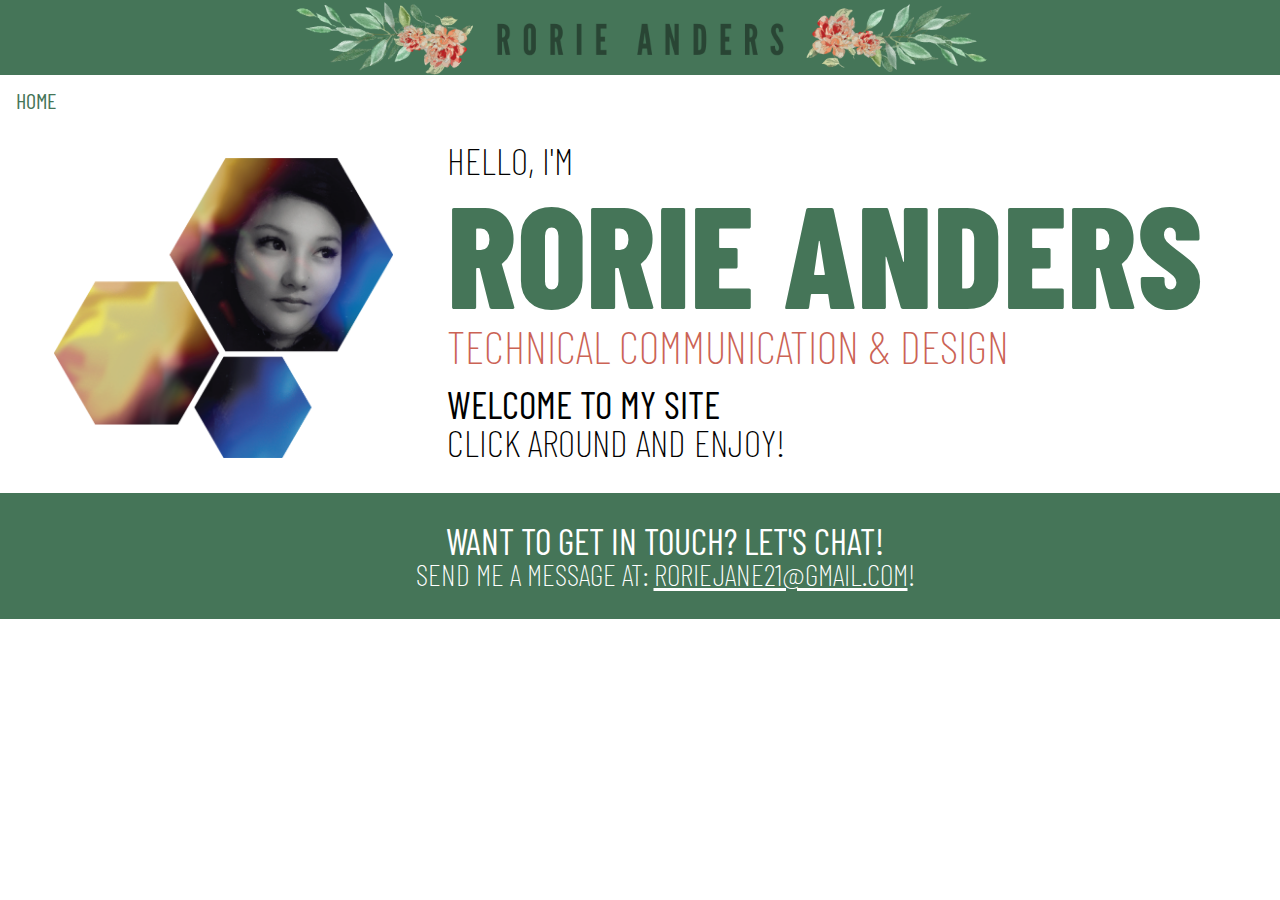
<file: index.html>
<!DOCTYPE html>
<html lang="en" dir="ltr">
  <head>
    <meta charset="utf-8">
      <link href="https://fonts.googleapis.com/css2?family=Barlow+Condensed:wght@100;200;300;400;500;600;700;800;900&display=swap" rel="stylesheet">
      <link rel="stylesheet" href="styles/style.css">
    <title>Rorie Anders Portfolio</title>
  </head>

<header><p style="background-color: #457558"><img src="images/banner3.png" alt="Rorie Anders" class="banner"</p></header>


<ul>
  <li class="dropdown">
    <a href="index.html" class="dropbtn">HOME</a>
    <div class="dropdown-content">
      <a href="about-me.html">ABOUT ME</a>
      <a href="academic-endeavors.html">ACADEMIC ENDEAVORS</a>
      <a href="work.html">WORK EXPERIENCE</a>
      <a href="skills-and-comp.html">SKILLS & COMPETENCIES</a>
      <a href="digital-literacy.html">DIGITAL LITERACY</a>
    </div>
  </li>
</ul>

<aside>
  <img src="images/New-Headshot.png" alt="Rorie Anders Headshot" class="headshot"
</aside>

<body>
<section style="display: inline-block;">
  <div class="introduction"><br />
    <h2 style="top-margin: 100px;"">HELLO, I'M</h2>
    <h1 style="color:#457558; font-size: 145px;";>RORIE ANDERS</h1>
    <h2 style="font-size: 45px; color: #cb6355;">TECHNICAL COMMUNICATION & DESIGN</h2>
</div><br />

<div>
<h2 style="font-weight: 400;">WELCOME TO MY SITE</h2>
<h2>CLICK AROUND AND ENJOY!</h2>
</div><br /><br />
</section>
</body>

<footer> <div class="footer"><h2 style="text-align: center; font-size: 36px;"><b>WANT TO GET IN TOUCH? LET'S CHAT!</b></h2>
<h2 style="text-align: center; font-size: 30px;">SEND ME A MESSAGE AT: <a href style="color: white;"="mailto: roriejane21@gmail.com">RORIEJANE21@GMAIL.COM</a>!</h2></div></footer>


</html>
</file>
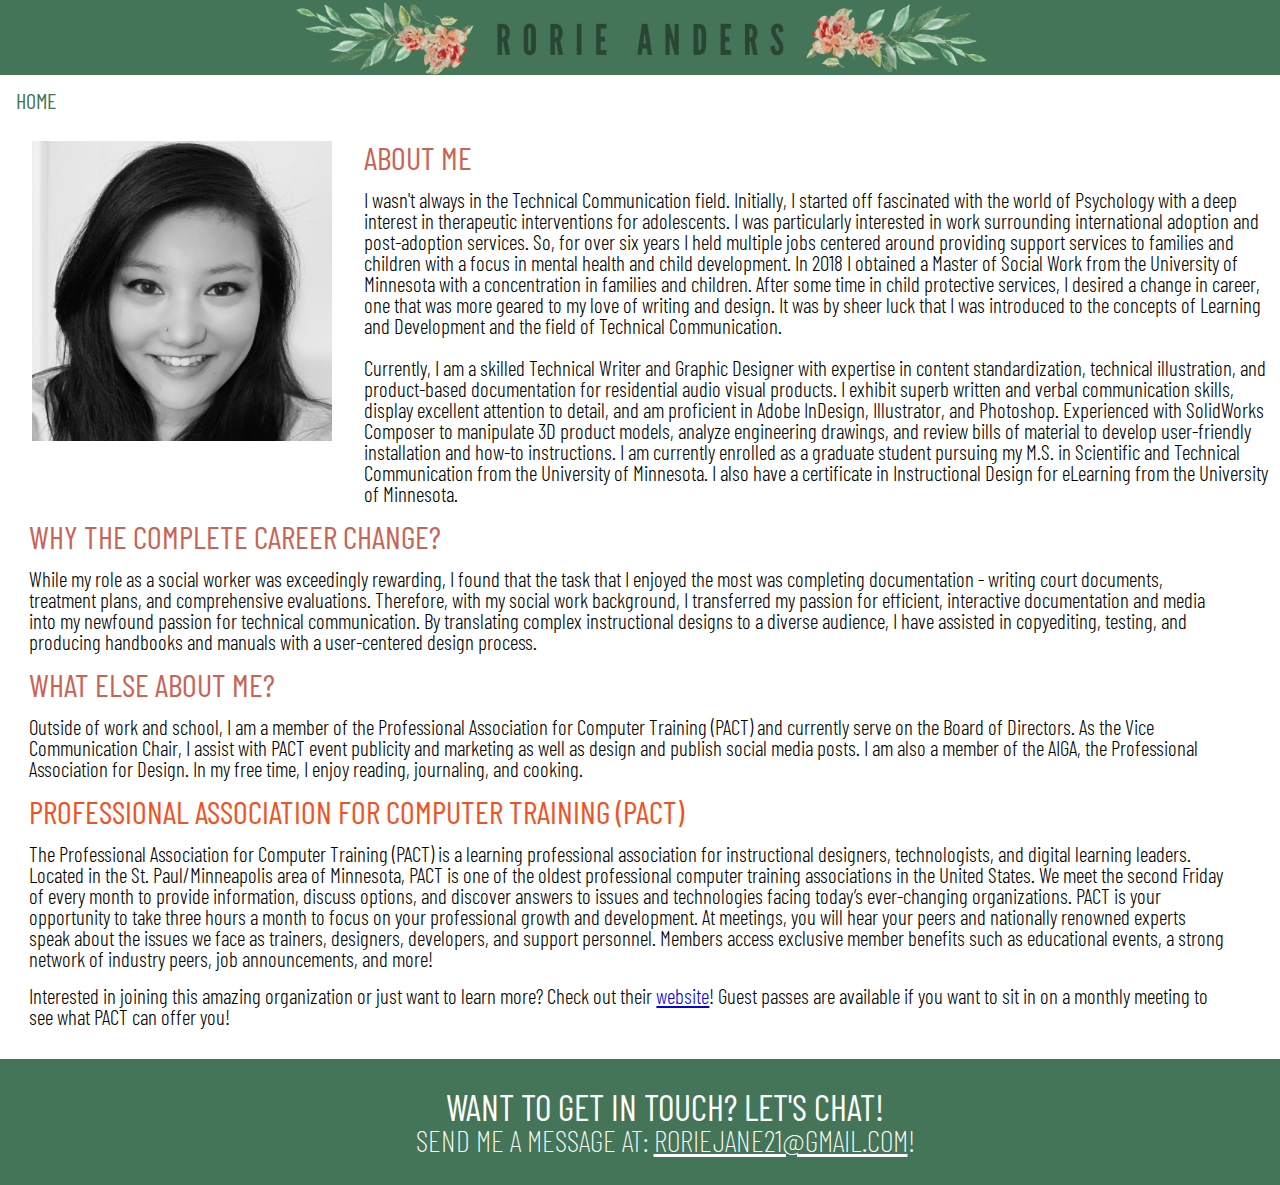
<file: about-me.html>
<!DOCTYPE html>
<html lang="en" dir="ltr">
  <head>
    <meta charset="utf-8">
      <link href="https://fonts.googleapis.com/css2?family=Barlow+Condensed:wght@100;200;300;400;500;600;700;800;900&display=swap" rel="stylesheet">
      <link rel="stylesheet" href="styles/style.css">
    <title>Rorie Anders Portfolio</title>
  </head>

<header><p style="background-color: #457558"><img src="images/banner3.png" alt="Rorie Anders" class="banner"</p></header>

<ul>
  <li class="dropdown">
    <a href="index.html" class="dropbtn">HOME</a>
    <div class="dropdown-content">
      <a href="about-me.html">ABOUT ME</a>
      <a href="academic-endeavors.html">ACADEMIC ENDEAVORS</a>
      <a href="work.html">WORK EXPERIENCE</a>
      <a href="skills-and-comp.html">SKILLS & COMPETENCIES</a>
      <a href="digital-literacy.html">DIGITAL LITERACY</a>
    </div>
  </li>
</ul>

</div>

<body>
  <div>
    <img src="images/rorie-headshot.jfif" alt="Rorie Anders Headshot" class="headshot2" align="left"></div>

<div style="align:left "><br />
  <h3 style="display: flex; text-indent: 0;">ABOUT ME</h3><br />
    <p style="display:flex;">
      I wasn't always in the Technical Communication field. Initially, I started off fascinated with the world of Psychology with a deep interest in therapeutic interventions for adolescents. I was particularly interested in work surrounding international adoption and post-adoption services. So, for over six years I held multiple jobs centered around providing support services to families and children with a focus in mental health and child development. In 2018 I obtained a Master of Social Work from the University of Minnesota with a concentration in families and children. After some time in child protective services, I desired a change in career, one that was more geared to my love of writing and design. It was by sheer luck that I was introduced to the concepts of Learning and Development and the field of Technical Communication.<br />

      <br />Currently, I am a skilled Technical Writer and Graphic Designer with expertise in content standardization, technical illustration, and product-based documentation for residential audio visual products. I exhibit superb written and verbal communication skills, display excellent attention to detail, and am proficient in Adobe InDesign, Illustrator, and Photoshop.  Experienced with SolidWorks Composer to manipulate 3D product models, analyze engineering drawings, and review bills of material to develop user-friendly installation and how-to instructions. I am currently enrolled as a graduate student pursuing my M.S. in Scientific and Technical Communication from the University of Minnesota. I also have a certificate in Instructional Design for eLearning from the University of Minnesota.</p><br/>


    <h3 style="display: flex; text-indent: 0;margin-left: .90em; margin-right: 2.4em;">WHY THE COMPLETE CAREER CHANGE?</h3><br />
      <p style="display: flex; margin-left: 1.4em; margin-right: 2.4em;">
        While my role as a social worker was exceedingly rewarding, I found that the task that I enjoyed the most was completing documentation - writing court documents, treatment plans, and comprehensive evaluations. Therefore, with my social work background, I transferred my passion for efficient, interactive documentation and media into my newfound passion for technical communication. By translating complex instructional designs to a diverse audience, I have assisted in copyediting, testing, and producing handbooks and manuals with a user-centered design process.</p><br />



      <h3 style="display: flex; text-indent: 0; margin-left: .9em; margin-right: 2.4em;">WHAT ELSE ABOUT ME?</h3><br />
        <p style="display: flex; margin-left: 1.4em; margin-right: 2.4em">
          Outside of work and school, I am a member of the Professional Association for Computer Training (PACT) and currently serve on the Board of Directors. As the Vice Communication Chair, I assist with PACT event publicity and marketing as well as design and publish social media posts. I am also a member of the AIGA, the Professional Association for Design. In my free time, I enjoy reading, journaling, and cooking.</p><BR />

      <h3 style="display: flex; text-indent: 0; margin-left: .9em; margin-right: 2.4em; color: #f05323;">PROFESSIONAL ASSOCIATION FOR COMPUTER TRAINING (PACT)</h3><br />
        <p style="display: flex; margin-left: 1.4em; margin-right: 2.4em">
          The Professional Association for Computer Training (PACT) is a learning professional association for instructional designers, technologists, and digital learning leaders. Located in the St. Paul/Minneapolis area of Minnesota, PACT is one of the oldest professional computer training associations in the United States. We meet the second Friday of every month to provide information, discuss options, and discover answers to issues and technologies facing today’s ever-changing organizations. PACT is your opportunity to take three hours a month to focus on your professional growth and development. At meetings, you will hear your peers and nationally renowned experts speak about the issues we face as trainers, designers, developers, and support personnel. Members access exclusive member benefits such as educational events, a strong network of industry peers, job announcements, and more!</p><br />

        <p style="display: block; margin-left: 1.4em; margin-right: 2.4em">Interested in joining this amazing organization or just want to learn more? Check out their <a href="https://pactmn.org/">website</a>! Guest passes are available if you want to sit in on a monthly meeting to see what PACT can offer you!</p>
 </div>

<br />
<br/>
</body>

<footer> <div class="footer"><h2 style="text-align: center; font-size: 36px;"><b>WANT TO GET IN TOUCH? LET'S CHAT!</b></h2>
<h2 style="text-align: center; font-size: 30px;">SEND ME A MESSAGE AT: <a href style="color: white;"="mailto: roriejane21@gmail.com">RORIEJANE21@GMAIL.COM</a>!</h2></div></footer>


</html>
</file>
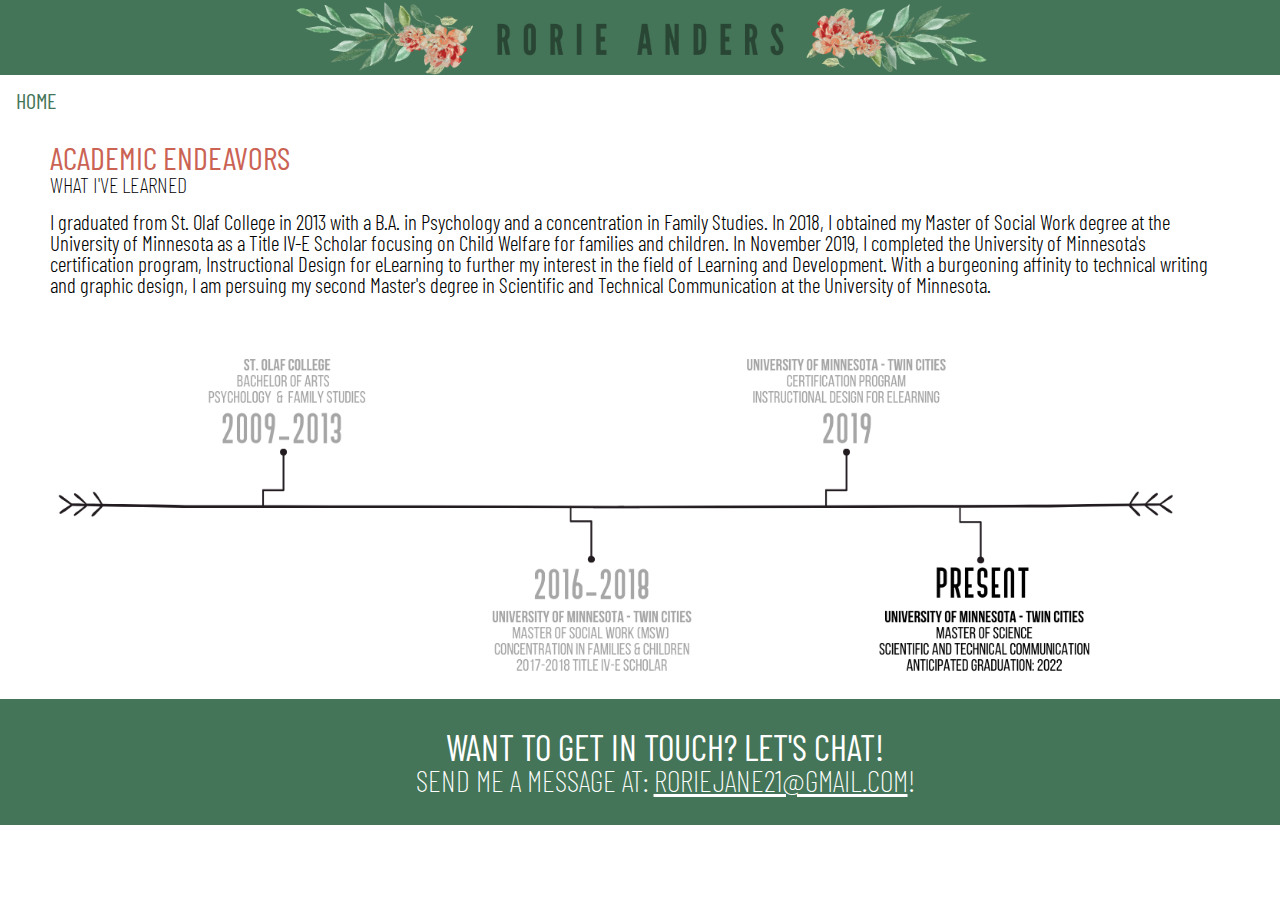
<file: academic-endeavors.html>
<!DOCTYPE html>
<html lang="en" dir="ltr">
  <head>
    <meta charset="utf-8">
      <link href="https://fonts.googleapis.com/css2?family=Barlow+Condensed:wght@100;200;300;400;500;600;700;800;900&display=swap" rel="stylesheet">
      <link rel="stylesheet" href="styles/style.css">
    <title>Rorie Anders Portfolio</title>
  </head>

  <header><p style="background-color: #457558"><img src="images/banner3.png" alt="Rorie Anders" class="banner"</p></header>

  <ul>
    <li class="dropdown">
      <a href="index.html" class="dropbtn">HOME</a>
      <div class="dropdown-content">
        <a href="about-me.html">ABOUT ME</a>
        <a href="academic-endeavors.html">ACADEMIC ENDEAVORS</a>
        <a href="work.html">WORK EXPERIENCE</a>
        <a href="skills-and-comp.html">SKILLS & COMPETENCIES</a>
        <a href="digital-literacy.html">DIGITAL LITERACY</a>
      </div>
    </li>
  </ul>


<body>

<div><br />
  <h3>ACADEMIC ENDEAVORS</h3>
  <h2 style="font-size: 22px;">WHAT I'VE LEARNED</h2><br />
    <p style="display:inline-block; margin-left: 2.4em; margin-right: 2.4em">
        I graduated from St. Olaf College in 2013 with a B.A. in Psychology and a concentration in Family Studies. In 2018, I obtained my Master of Social Work degree at the University of Minnesota as a Title IV-E Scholar focusing on Child Welfare for families and children. In November 2019, I completed the University of Minnesota's certification program, Instructional Design for eLearning to further my interest in the field of Learning and Development. With a burgeoning affinity to technical writing and graphic design, I am persuing my second Master's degree in Scientific and Technical Communication at the University of Minnesota.</p><br />
        </div><br />

<img src="images/academic-timeline.png" alt="Academic Timeline" class="photo"><br />

<footer> <div class="footer"><h2 style="text-align: center; font-size: 36px;"><b>WANT TO GET IN TOUCH? LET'S CHAT!</b></h2>
<h2 style="text-align: center; font-size: 30px;">SEND ME A MESSAGE AT: <a href style="color: white;"="mailto: roriejane21@gmail.com">RORIEJANE21@GMAIL.COM</a>!</h2></div></footer>

  </body>
</html>
</file>
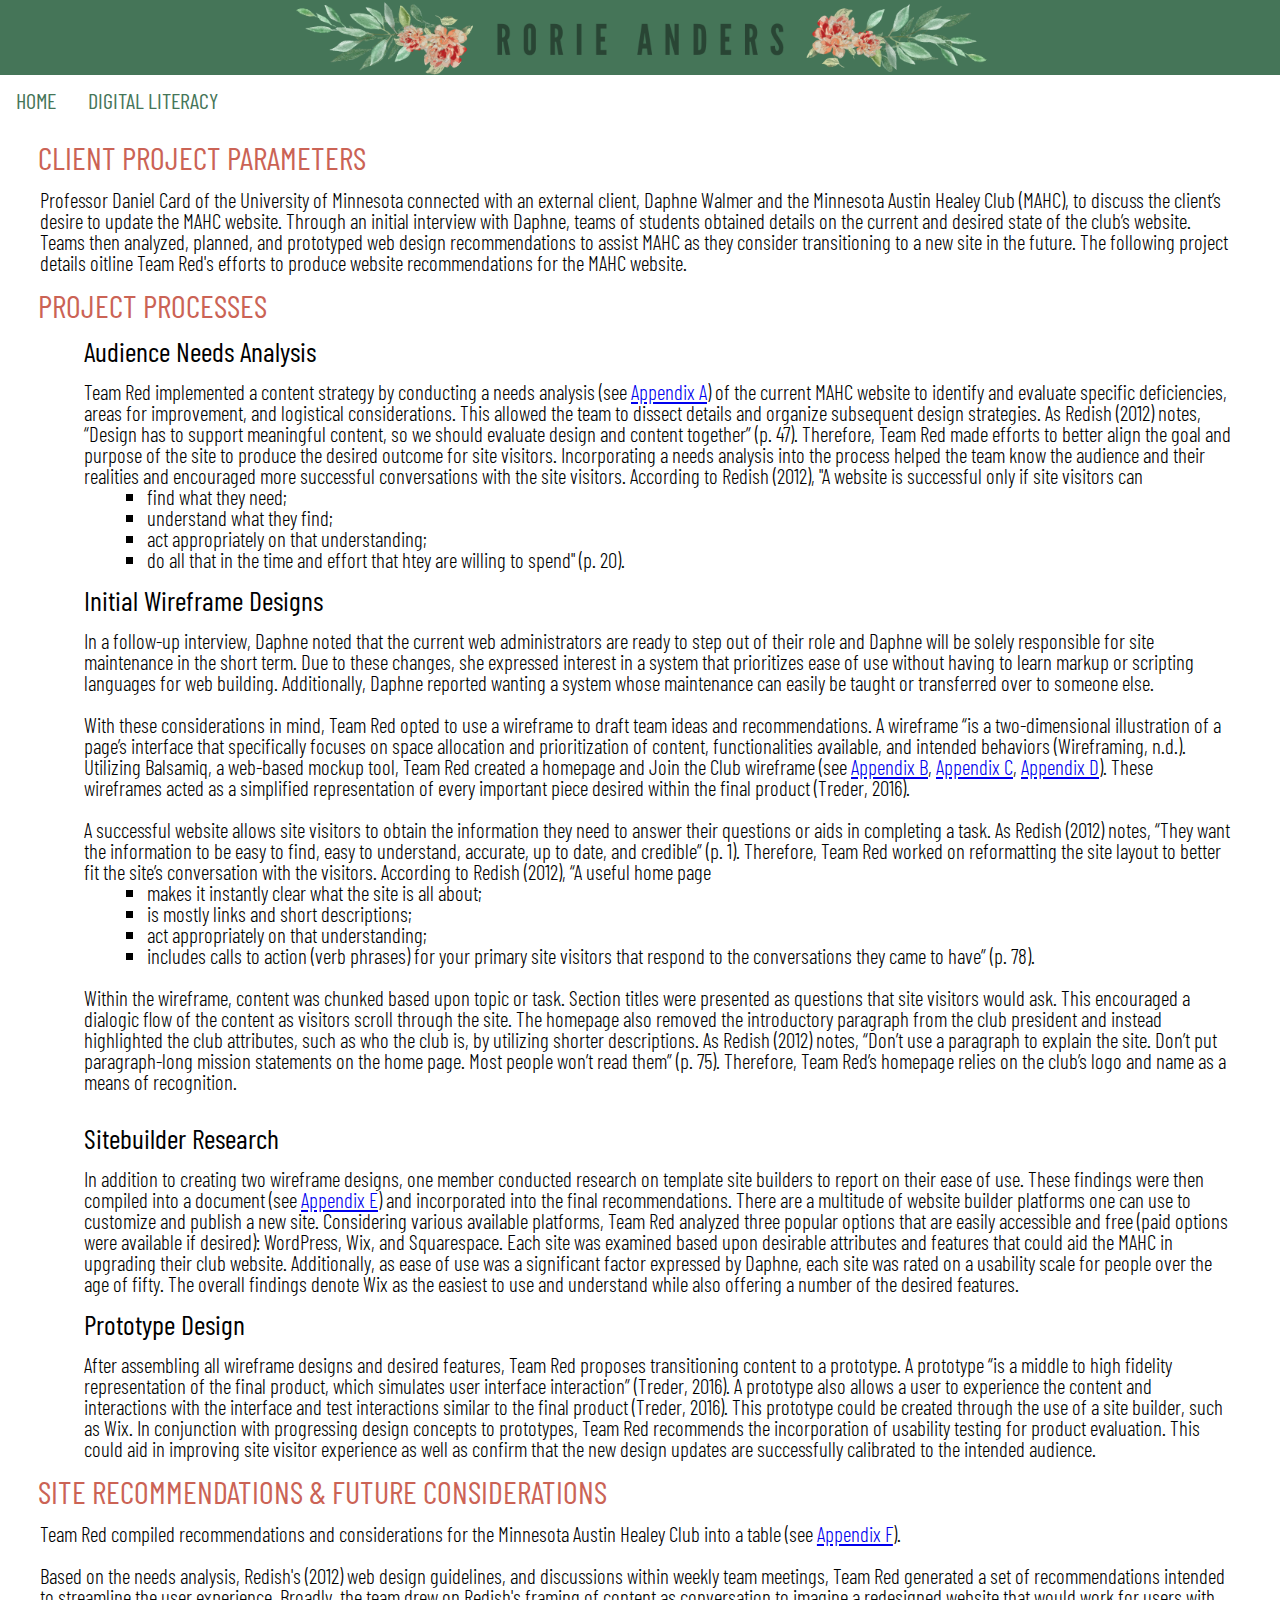
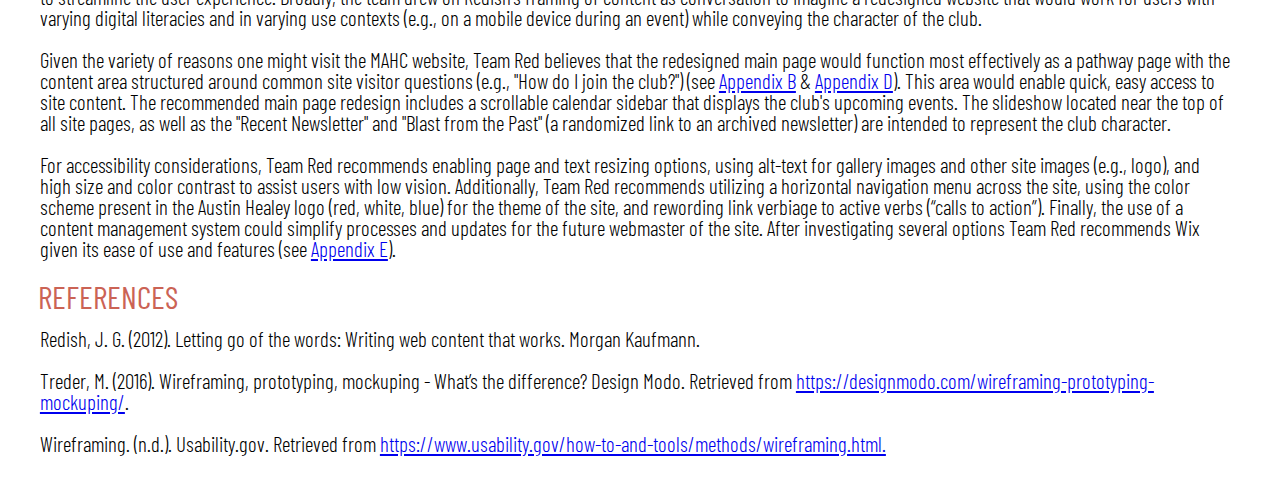
<file: client-project.html>
<!DOCTYPE html>
<html lang="en" dir="ltr">
  <head>
    <meta charset="utf-8">
    <link href="https://fonts.googleapis.com/css2?family=Barlow+Condensed:wght@100;200;300;400;500;600;700;800;900&display=swap" rel="stylesheet">
    <link rel="stylesheet" href="styles/digital-style.css">
    <title>Rorie Anders Portfolio</title>
  </head>

  <header><p style="background-color: #457558"><img src="images/banner3.png" alt="Rorie Anders" class="banner"</p></header>


  <ul>
    <li class="dropdown">
      <a href="index.html" class="dropbtn">HOME</a>
      <div class="dropdown-content">
        <a href="about-me.html">ABOUT ME</a>
        <a href="academic-endeavors.html">ACADEMIC ENDEAVORS</a>
        <a href="work.html">WORK EXPERIENCE</a>
        <a href="skills-and-comp.html">SKILLS & COMPETENCIES</a></div></li>

  <ul>
    <li class="dropdown">
        <a href="digital-literacy.html" class="dropbtn">DIGITAL LITERACY</a>
        <div class="dropdown-content">
          <a href="digital-narrative.html">DIGITAL NARRATIVE & REFLECTION</a>
          <a href="markdown.html">MARKDOWN</a>
          <a href="client-project.html">CLIENT PROJECT</a>
          <a href="dita.html">DITA XML</a></li>
      </div>

  </ul>

<body>
  <br />
<h3 style="margin-left: 1.2em; text-indent: 0px;">CLIENT PROJECT PARAMETERS</h3><br />
<p2 style="margin-left: 1.9em; margin-right: 2.3em">Professor Daniel Card of the University of Minnesota connected with an external client, Daphne Walmer and the Minnesota Austin Healey Club (MAHC), to discuss the client’s desire to update the MAHC website. Through an initial interview with Daphne, teams of students obtained details on the current and desired state of the club’s website. Teams then analyzed, planned, and prototyped web design recommendations to assist MAHC as they consider transitioning to a new site in the future. The following project details oitline Team Red's efforts to produce website recommendations for the MAHC website.</p2>
<br />

<h3 style="margin-left: 1.2em; text-indent: 0px;">PROJECT PROCESSES</h3><br />
<h3 style="margin-left: 3em; text-indent: 0px; color: black; font-size: 28px;">Audience Needs Analysis</h3><br />
<p2 style="margin-left: 4em; margin-right: 2.3em">Team Red implemented a content strategy by conducting a needs analysis (see <a href="resources/NeedsAnalysis.pdf">Appendix A</a>) of the current MAHC website to identify and evaluate specific deficiencies, areas for improvement, and logistical considerations. This allowed the team to dissect details and organize subsequent design strategies. As Redish (2012) notes, “Design has to support meaningful content, so we should evaluate design and content together” (p. 47). Therefore, Team Red made efforts to better align the goal and purpose of the site to produce the desired outcome for site visitors. Incorporating a needs analysis into the process helped the team know the audience and their realities and encouraged more successful conversations with the site visitors. According to Redish (2012), "A website is successful only if site visitors can<br />
     <ul3 style="margin-left: 3em;">
         <li>find what they need;</li><br />
         <li>understand what they find;</li><br />
         <li>act appropriately on that understanding;</li><br />
         <li>do all that in the time and effort that htey are willing to spend" (p. 20).</li><br />
     </ul3>
</p2><br />

<h3 style="margin-left: 3em; text-indent: 0px; color: black; font-size: 28px;">Initial Wireframe Designs</h3><br />
<p2 style="margin-left: 4em; margin-right: 2.3em">In a follow-up interview, Daphne noted that the current web administrators are ready to step out of their role and Daphne will be solely responsible for site maintenance in the short term. Due to these changes, she expressed interest in a system that prioritizes ease of use without having to learn markup or scripting languages for web building. Additionally, Daphne reported wanting a system whose maintenance can easily be taught or transferred over to someone else.<br /><br />

With these considerations in mind, Team Red opted to use a wireframe to draft team ideas and recommendations. A wireframe “is a two-dimensional illustration of a page’s interface that specifically focuses on space allocation and prioritization of content, functionalities available, and intended behaviors (Wireframing, n.d.). Utilizing Balsamiq, a web-based mockup tool, Team Red created a homepage and Join the Club wireframe (see <a href="resources/wireframev2.png">Appendix B</a>, <a href="resources/wireframe.png">Appendix C</a>, <a href="resources/MAHC-Mobile.png">Appendix D</a>). These wireframes acted as a simplified representation of every important piece desired within the final product (Treder, 2016).<br /><br />

A successful website allows site visitors to obtain the information they need to answer their questions or aids in completing a task. As Redish (2012) notes, “They want the information to be easy to find, easy to understand, accurate, up to date, and credible” (p. 1). Therefore, Team Red worked on reformatting the site layout to better fit the site’s conversation with the visitors. According to Redish (2012), “A useful home page<br />
<ul3 style="margin-left: 3em;">
    <li>makes it instantly clear what the site is all about;</li><br />
    <li>is mostly links and short descriptions;</li><br />
    <li>act appropriately on that understanding;</li><br />
    <li>includes calls to action (verb phrases) for your primary site visitors that respond to the conversations they came to have” (p. 78).</li><br />
</ul3><br /><br />

Within the wireframe, content was chunked based upon topic or task. Section titles were presented as questions that site visitors would ask. This encouraged a dialogic flow of the content
as visitors scroll through the site. The homepage also removed the introductory paragraph from the club president and instead highlighted the club attributes, such as who the club is, by utilizing shorter descriptions. As Redish (2012) notes, “Don’t use a paragraph to explain the site. Don’t put paragraph-long mission statements on the home page. Most people won’t read them” (p. 75). Therefore, Team Red’s homepage relies on the club’s logo and name as a means of recognition.</p2><br /><br />

<h3 style="margin-left: 3em; text-indent: 0px; color: black; font-size: 28px;">Sitebuilder Research</h3><br />
<p2 style="margin-left: 4em; margin-right: 2.3em">In addition to creating two wireframe designs, one member conducted research on template site builders to report on their ease of use. These findings were then compiled into a document (see <a href="resources/Site-Research.pdf">Appendix E</a>) and incorporated into the final recommendations.
There are a multitude of website builder platforms one can use to customize and publish a new site. Considering various available platforms, Team Red analyzed three popular options that are easily accessible and free (paid options were available if desired): WordPress, Wix, and Squarespace. Each site was examined based upon desirable attributes and features that could aid the MAHC in upgrading their club website. Additionally, as ease of use was a significant factor expressed by Daphne, each site was rated on a usability scale for people over the age of fifty. The overall findings denote Wix as the easiest to use and understand while also offering a number of the desired features.</p2><br />

<h3 style="margin-left: 3em; text-indent: 0px; color: black; font-size: 28px;">Prototype Design</h3><br />
<p2 style="margin-left: 4em; margin-right: 2.3em">After assembling all wireframe designs and desired features, Team Red proposes transitioning content to a prototype. A prototype “is a middle to high fidelity representation of the final product, which simulates user interface interaction” (Treder, 2016). A prototype also allows a user to experience the content and interactions with the interface and test interactions similar to the final product (Treder, 2016). This prototype could be created through the use of a site builder, such as Wix. In conjunction with progressing design concepts to prototypes, Team Red recommends the incorporation of usability testing for product evaluation. This could aid in improving site visitor experience as well as confirm that the new design updates are successfully calibrated to the intended audience.</p2><br />

<h3 style="margin-left: 1.2em; text-indent: 0px;">SITE RECOMMENDATIONS & FUTURE CONSIDERATIONS</h3><br />
<p2 style="margin-left: 1.9em; margin-right: 2.3em">Team Red compiled recommendations and considerations for the Minnesota Austin Healey Club into a table (see <a href="resources/MAHC-Recommendations.pdf">Appendix F</a>).<br /><br />

Based on the needs analysis, Redish's (2012) web design guidelines, and discussions within weekly team meetings, Team Red generated a set of recommendations intended to streamline the user experience. Broadly, the team drew on Redish's framing of content as conversation to imagine a redesigned website that would work for users with varying digital literacies and in varying use contexts (e.g., on a mobile device during an event) while conveying the character of the club.<br /><br />

Given the variety of reasons one might visit the MAHC website, Team Red believes that the redesigned main page would function most effectively as a pathway page with the content area structured around common site visitor questions (e.g., "How do I join the club?") (see <a href="resources/wireframev2.png">Appendix B</a> & <a href="resources/MAHC-Mobile.png">Appendix D</a>). This area would enable quick, easy access to site content. The recommended main page redesign includes a scrollable calendar sidebar that displays the club's upcoming events. The slideshow located near the top of all site pages, as well as the "Recent Newsletter" and "Blast from the Past" (a randomized link to an archived newsletter) are intended to represent the club character.<br /><br />

For accessibility considerations, Team Red recommends enabling page and text resizing options, using alt-text for gallery images and other site images (e.g., logo), and high size and color contrast to assist users with low vision. Additionally, Team Red recommends utilizing a horizontal navigation menu across the site, using the color scheme present in the Austin Healey logo (red, white, blue) for the theme of the site, and rewording link verbiage to active verbs (“calls to action”). Finally, the use of a content management system could simplify processes and updates for the future webmaster of the site. After investigating several options Team Red recommends Wix given its ease of use and features (see <a href="resources/Site-Research.pdf">Appendix E</a>).<br /><br />
</p2>

<h3 style="margin-left: 1.2em; text-indent: 0px;">REFERENCES</h3><br />
<p2 style="margin-left: 1.9em; margin-right: 2.3em">Redish, J. G. (2012). Letting go of the words: Writing web content that works. Morgan Kaufmann.<br /><br />
Treder, M. (2016). Wireframing, prototyping, mockuping - What’s the difference? Design Modo. Retrieved from <a href="https://designmodo.com/wireframing-prototyping-mockuping/">https://designmodo.com/wireframing-prototyping-mockuping/</a>. <br /><br />Wireframing. (n.d.). Usability.gov. Retrieved from <a href="https://www.usability.gov/how-to-and-tools/methods/wireframing.html">https://www.usability.gov/how-to-and-tools/methods/wireframing.html.</a> </p2><br /><br />

</body>

</html>
</file>
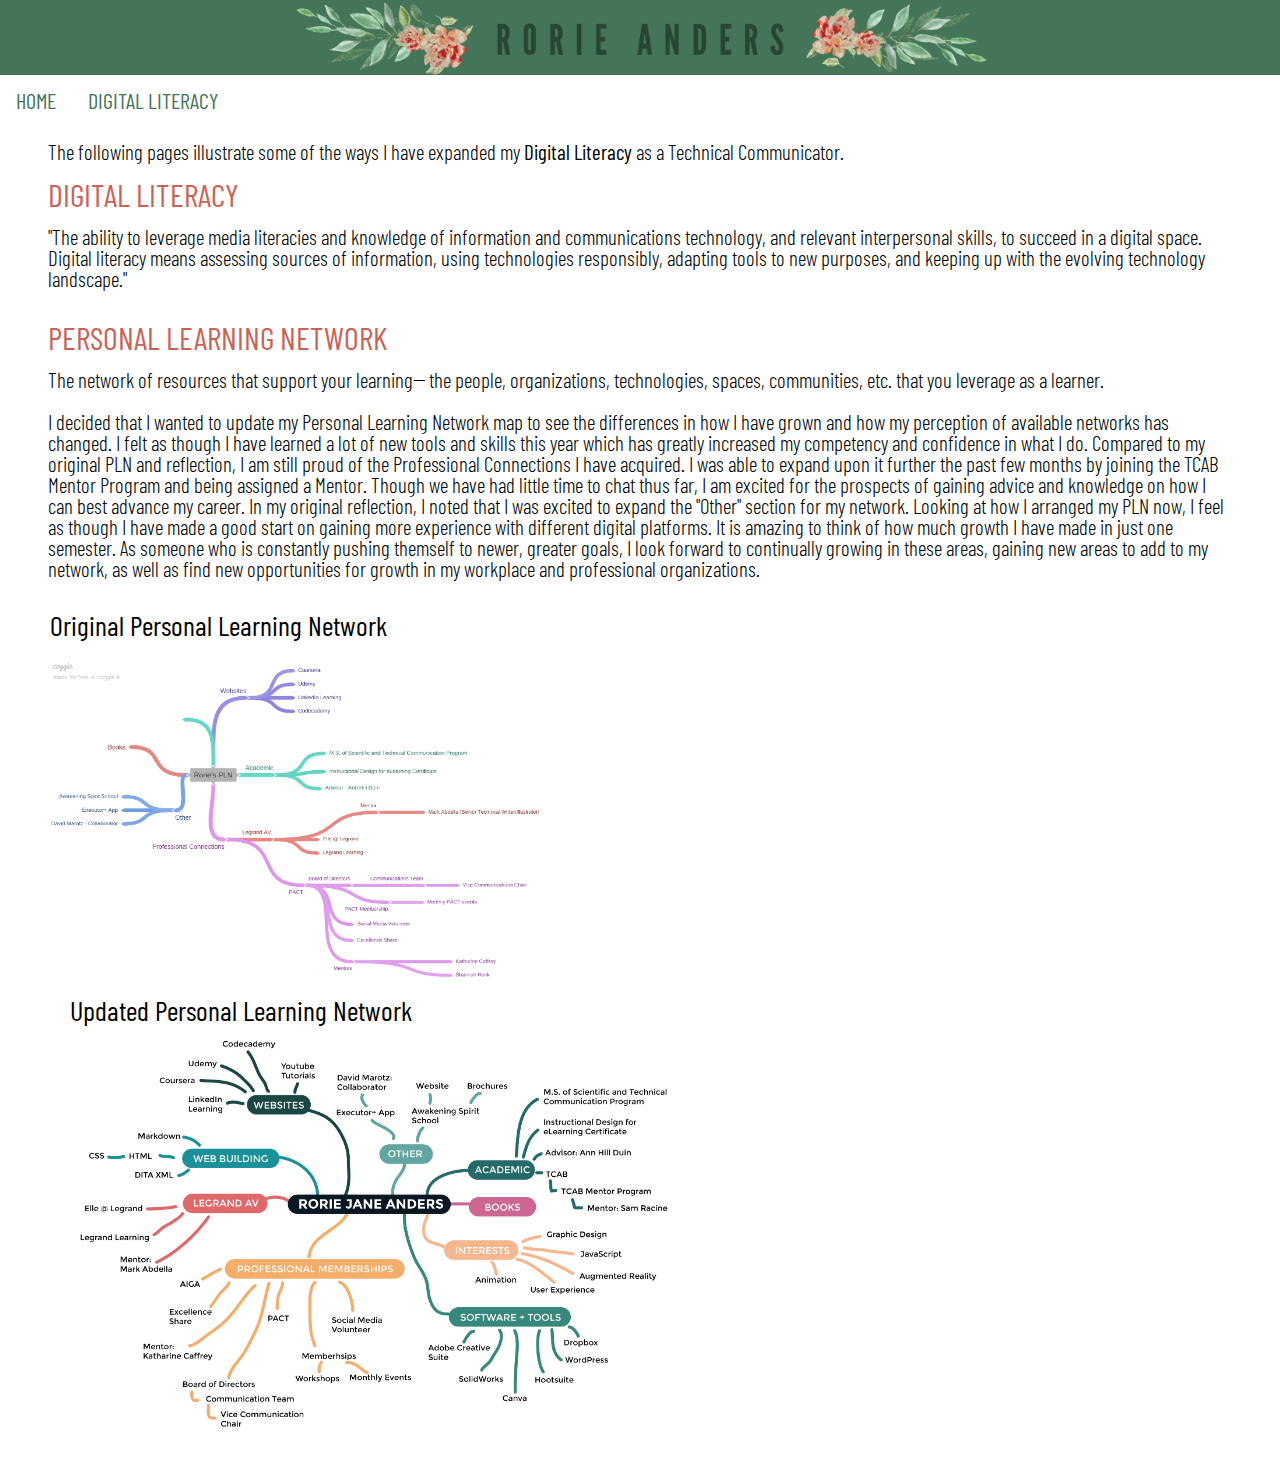
<file: digital-literacy.html>
<!DOCTYPE html>
<html lang="en" dir="ltr">
  <head>
    <meta charset="utf-8">
    <link href="https://fonts.googleapis.com/css2?family=Barlow+Condensed:wght@100;200;300;400;500;600;700;800;900&display=swap" rel="stylesheet">
    <link rel="stylesheet" href="styles/digital-style.css">
    <title>Rorie Anders Portfolio</title>
  </head>

  <header><p style="background-color: #457558"><img src="images/banner3.png" alt="Rorie Anders" class="banner"</p></header>

  <ul>
    <li class="dropdown">
      <a href="index.html" class="dropbtn">HOME</a>
      <div class="dropdown-content">
        <a href="about-me.html">ABOUT ME</a>
        <a href="academic-endeavors.html">ACADEMIC ENDEAVORS</a>
        <a href="work.html">WORK EXPERIENCE</a>
        <a href="skills-and-comp.html">SKILLS & COMPETENCIES</a></div></li>


  <ul>
    <li class="dropdown">
        <a href="digital-literacy.html" class="dropbtn">DIGITAL LITERACY</a>
        <div class="dropdown-content">
          <a href="digital-narrative.html">DIGITAL NARRATIVE & REFLECTION</a>
          <a href="markdown.html">MARKDOWN</a>
          <a href="client-project.html">CLIENT PROJECT</a>
          <a href="dita.html">DITA XML</a></li>
      </div>

  </ul>


<body>
<div class="container2">
  <br />
<p2 style="margin-left: 2.3em; margin-right: 2.3em">The following pages illustrate some of the ways I have expanded my <b>Digital Literacy</b> as a Technical Communicator.</p2><br />




<h3 style="margin-left: 1.5em; text-indent: 0px;">DIGITAL LITERACY</h3><br />
<p2 style="margin-left: 2.3em; margin-right: 50px">"The ability to leverage media literacies and knowledge of information and communications technology, and relevant interpersonal skills, to succeed in a digital space. Digital literacy means assessing sources of information, using technologies responsibly, adapting tools to new purposes, and keeping up with the evolving technology landscape."</p2>
<br /><br />

<div class="container2">
<h3 style="margin-left: 1.5em; text-indent: 0px;">PERSONAL LEARNING NETWORK</h3><br />
<p2 style="margin-left: 2.3em; margin-right: 2.5em;">The network of resources that support your learning-- the people, organizations, technologies, spaces, communities, etc. that you leverage as a learner. <br /><br />I decided that I wanted to update my Personal Learning Network map to see the differences in how I have grown and how my perception of available networks has changed. I felt as though I have learned a lot of new tools and skills this year which has greatly increased my competency and confidence in what I do. Compared to my original PLN and reflection, I am still proud of the Professional Connections I have acquired. I was able to expand upon it further the past few months by joining the TCAB Mentor Program and being assigned a Mentor. Though we have had little time to chat thus far, I am excited for the prospects of gaining advice and knowledge on how I can best advance my career. In my original reflection, I noted that I was excited to expand the "Other" section for my network. Looking at how I arranged my PLN now, I feel as though I have made a good start on gaining more experience with different digital platforms. It is amazing to think of how much growth I have made in just one semester. As someone who is constantly pushing themself to newer, greater goals, I look forward to continually growing in these areas, gaining new areas to add to my network, as well as find new opportunities for growth in my workplace and professional organizations.</p2>
<br /><br />

<h3 style="text-indent: 0px; color: black; font-size: 28px; margin-left: 1.8em;">Original Personal Learning Network</h3><br />
<img src="images/OldPLN.png" class="OldPLN" alt="Original Personal Learning Network" style="margin-left: 2.5em;"><br />

<h3 style="text-indent: 0px; color: black; font-size: 28px; margin-left: 2.5em;">Updated Personal Learning Network</h3><br />
<img src="images/PLN.png" class="PLN" alt="Personal Learning Network" style="margin-left: 5em;"></div>

</body>


</html>
</file>
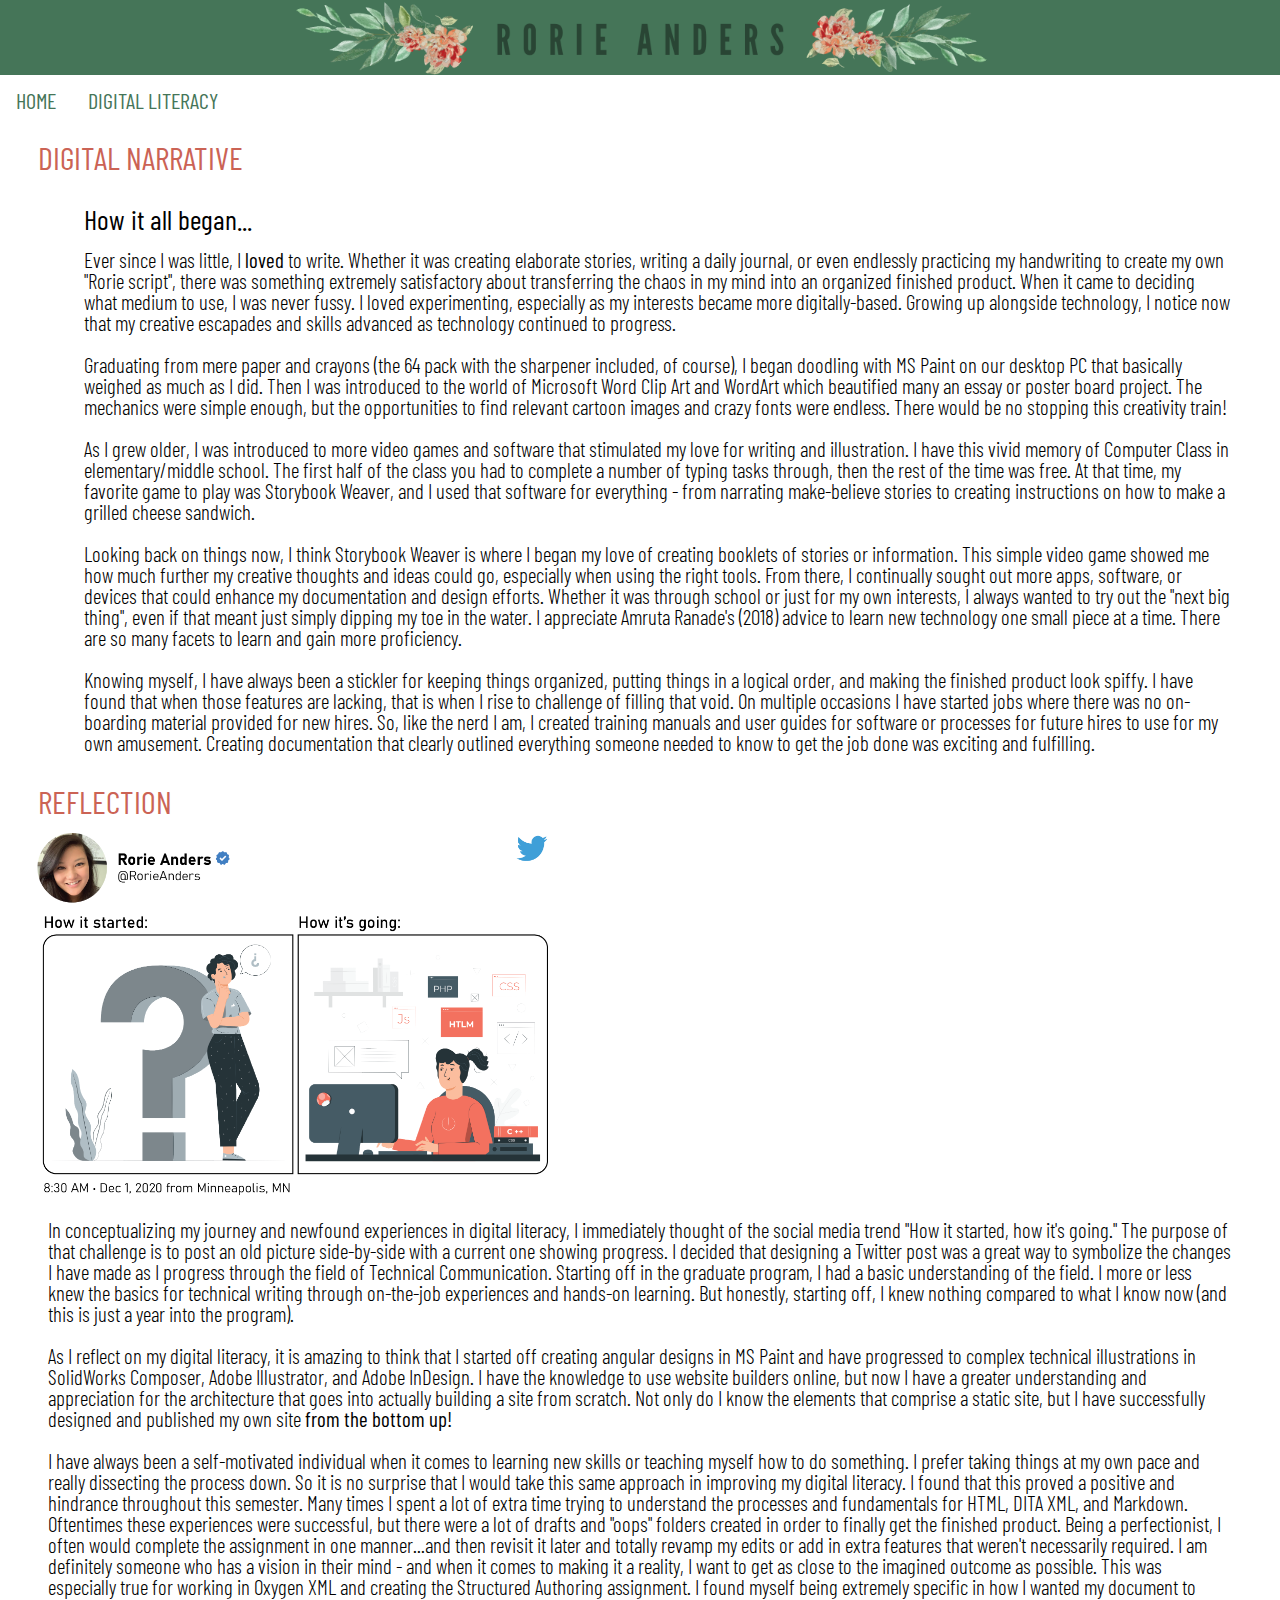
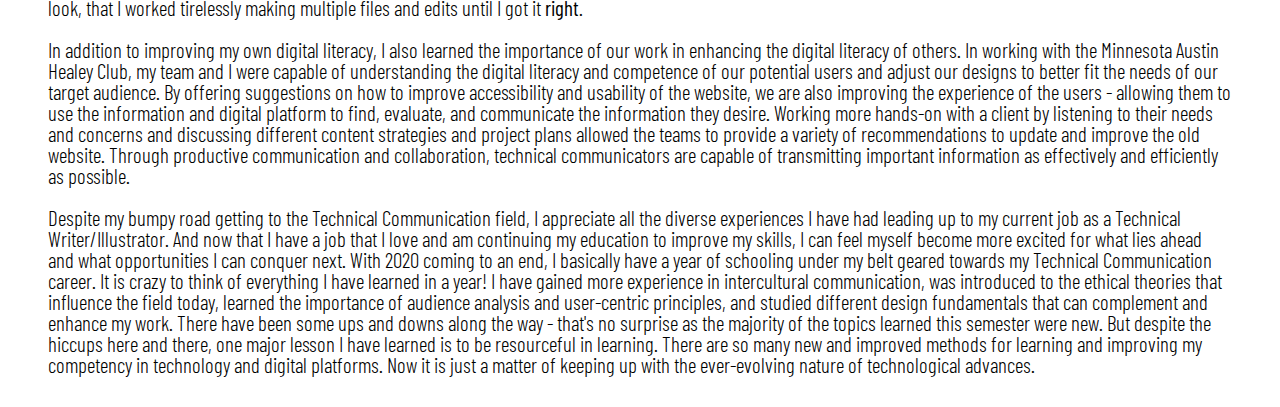
<file: digital-narrative.html>
<!DOCTYPE html>
<html lang="en" dir="ltr">
  <head>
    <meta charset="utf-8">
    <link href="https://fonts.googleapis.com/css2?family=Barlow+Condensed:wght@100;200;300;400;500;600;700;800;900&display=swap" rel="stylesheet">
    <link rel="stylesheet" href="styles/digital-style.css">
    <title>Rorie Anders Portfolio</title>
  </head>

  <header><p style="background-color: #457558"><img src="images/banner3.png" alt="Rorie Anders" class="banner"</p></header>


  <ul>
    <li class="dropdown">
      <a href="index.html" class="dropbtn">HOME</a>
      <div class="dropdown-content">
        <a href="about-me.html">ABOUT ME</a>
        <a href="academic-endeavors.html">ACADEMIC ENDEAVORS</a>
        <a href="work.html">WORK EXPERIENCE</a>
        <a href="skills-and-comp.html">SKILLS & COMPETENCIES</a></div></li>


  <ul>
    <li class="dropdown">
        <a href="digital-literacy.html" class="dropbtn">DIGITAL LITERACY</a>
        <div class="dropdown-content">
          <a href="digital-narrative.html">DIGITAL NARRATIVE & REFLECTION</a>
          <a href="markdown.html">MARKDOWN</a>
          <a href="client-project.html">CLIENT PROJECT</a>
          <a href="dita.html">DITA XML</a></li>
      </div>

  </ul>

<body>
  <br />
  <h3 style="margin-left: 1.2em; text-indent: 0px;">DIGITAL NARRATIVE</h3><br />



  <br />

  <h3 style="margin-left: 3em; text-indent: 0px; color: black; font-size: 28px;">How it all began...</h3><br />
  <p2 style= "margin-left: 4em; margin-right: 2.3em">Ever since I was little, I <b>loved</b> to write. Whether it was creating elaborate stories, writing a daily journal, or even endlessly practicing my handwriting to create my own "Rorie script", there was something extremely satisfactory about transferring the chaos in my mind into an organized finished product. When it came to deciding what medium to use, I was never fussy. I loved experimenting, especially as my interests became more digitally-based. Growing up alongside technology, I notice now that my creative escapades and skills advanced as technology continued to progress.<br /><br />


  Graduating from mere paper and crayons (the 64 pack with the sharpener included, of course), I began doodling with MS Paint on our desktop PC that basically weighed as much as I did. Then I was introduced to the world of Microsoft Word Clip Art and WordArt which beautified many an essay or poster board project. The mechanics were simple enough, but the opportunities to find relevant cartoon images and crazy fonts were endless. There would be no stopping this creativity train!<br /><br />

  As I grew older, I was introduced to more video games and software that stimulated my love for writing and illustration. I have this vivid memory of Computer Class in elementary/middle school. The first half of the class you had to complete a number of typing tasks through, then the rest of the time was free. At that time, my favorite game to play was Storybook Weaver, and I used that software for everything - from narrating make-believe stories to creating instructions on how to make a grilled cheese sandwich.<br /><br />


  Looking back on things now, I think Storybook Weaver is where I began my love of creating booklets of stories or information. This simple video game showed me how much further my creative thoughts and ideas could go, especially when using the right tools. From there, I continually sought out more apps, software, or devices that could enhance my documentation and design efforts. Whether it was through school or just for my own interests, I always wanted to try out the "next big thing", even if that meant just simply dipping my toe in the water. I appreciate Amruta Ranade's (2018) advice to learn new technology one small piece at a time. There are so many facets to learn and gain more proficiency.<br /><br />

  Knowing myself, I have always been a stickler for keeping things organized, putting things in a logical order, and making the finished product look spiffy. I have found that when those features are lacking, that is when I rise to challenge of filling that void. On multiple occasions I have started jobs where there was no on-boarding material provided for new hires. So, like the nerd I am, I created training manuals and user guides for software or processes for future hires to use for my own amusement. Creating documentation that clearly outlined everything someone needed to know to get the job done was exciting and fulfilling.</p2><br /><br />

<h3 style="margin-left: 1.2em; text-indent: 0px;">REFLECTION</h3><br />

<img src="images/TwitterPost.png" style="margin-left: 2.3em; max-width: 40%;" class="TwitterPost" alt="Twitter Post"><br /><br />

  <p2 style="margin-left: 2.3em; margin-right: 2.3em">In conceptualizing my journey and newfound experiences in digital literacy, I immediately thought of the social media trend "How it started, how it's going." The purpose of that challenge is to post an old picture side-by-side with a current one showing progress. I decided that designing a Twitter post was a great way to symbolize the changes I have made as I progress through the field of Technical Communication. Starting off in the graduate program, I had a basic understanding of the field. I more or less knew the basics for technical writing through on-the-job experiences and hands-on learning. But honestly, starting off, I knew nothing compared to what I know now (and this is just a year into the program).<br /><br />

  As I reflect on my digital literacy, it is amazing to think that I started off creating angular designs in MS Paint and have progressed to complex technical illustrations in SolidWorks Composer, Adobe Illustrator, and Adobe InDesign. I have the knowledge to use website builders online, but now I have a greater understanding and appreciation for the architecture that goes into actually building a site from scratch. Not only do I know the elements that comprise a static site, but I have successfully designed and published my own site <b>from the bottom up!</b><br /><br />

  I have always been a self-motivated individual when it comes to learning new skills or teaching myself how to do something. I prefer taking things at my own pace and really dissecting the process down. So it is no surprise that I would take this same approach in improving my digital literacy. I found that this proved a positive and hindrance throughout this semester. Many times I spent a lot of extra time trying to understand the processes and fundamentals for HTML, DITA XML, and Markdown. Oftentimes these experiences were successful, but there were a lot of drafts and "oops" folders created in order to finally get the finished product. Being a perfectionist, I often would complete the assignment in one manner...and then revisit it later and totally revamp my edits or add in extra features that weren't necessarily required. I am definitely someone who has a vision in their mind - and when it comes to making it a reality, I want to get as close to the imagined outcome as possible. This was especially true for working in Oxygen XML and creating the Structured Authoring assignment. I found myself being extremely specific in how I wanted my document to look, that I worked tirelessly making multiple files and edits until I got it <b>right</b>.<br /><br />

In addition to improving my own digital literacy, I also learned the importance of our work in enhancing the digital literacy of others. In working with the Minnesota Austin Healey Club, my team and I were capable of understanding the digital literacy and competence of our potential users and adjust our designs to better fit the needs of our target audience. By offering suggestions on how to improve accessibility and usability of the website, we are also improving the experience of the users - allowing them to use the information and digital platform to find, evaluate, and communicate the information they desire. Working more hands-on with a client by listening to their needs and concerns and discussing different content strategies and project plans allowed the teams to provide a variety of recommendations to update and improve the old website. Through productive communication and collaboration, technical communicators are capable of transmitting important information as effectively and efficiently as possible.<br /><br />

  Despite my bumpy road getting to the Technical Communication field, I appreciate all the diverse experiences I have had leading up to my current job as a Technical Writer/Illustrator. And now that I have a job that I love and am continuing my education to improve my skills, I can feel myself become more excited for what lies ahead and what opportunities I can conquer next. With 2020 coming to an end, I basically have a year of schooling under my belt geared towards my Technical Communication career. It is crazy to think of everything I have learned in a year! I have gained more experience in intercultural communication, was introduced to the ethical theories that influence the field today, learned the importance of audience analysis and user-centric principles, and studied different design fundamentals that can complement and enhance my work. There have been some ups and downs along the way - that's no surprise as the majority of the topics learned this semester were new. But despite the hiccups here and there, one major lesson I have learned is to be resourceful in learning. There are so many new and improved methods for learning and improving my competency in technology and digital platforms. Now it is just a matter of keeping up with the ever-evolving nature of technological advances.</p2><br /><br />
</p2>
</body>


</html>
</file>
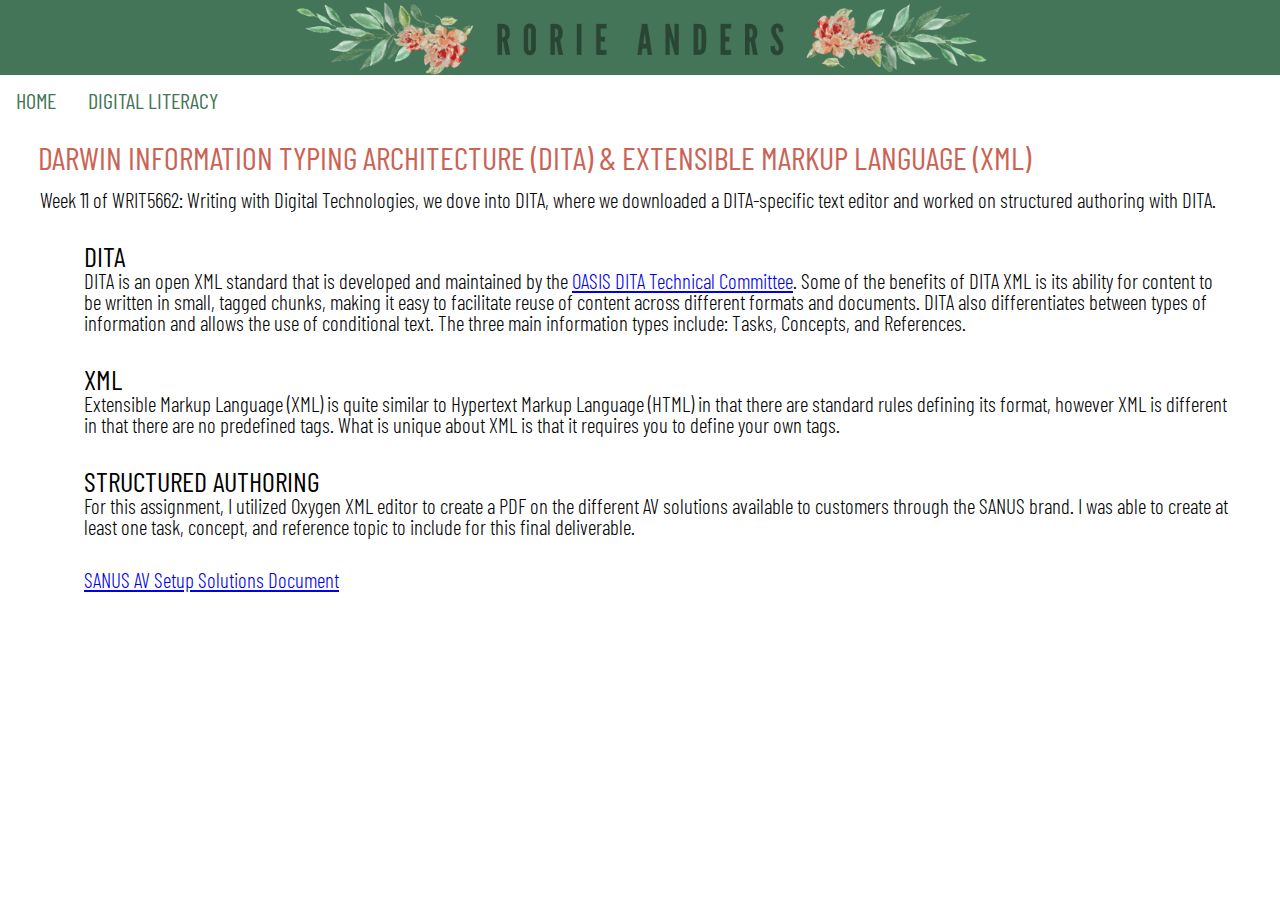
<file: dita.html>
<!DOCTYPE html>
<html lang="en" dir="ltr">
  <head>
    <meta charset="utf-8">
    <link href="https://fonts.googleapis.com/css2?family=Barlow+Condensed:wght@100;200;300;400;500;600;700;800;900&display=swap" rel="stylesheet">
    <link rel="stylesheet" href="styles/digital-style.css">
    <title>Rorie Anders Portfolio</title>
  </head>

  <header><p style="background-color: #457558"><img src="images/banner3.png" alt="Rorie Anders" class="banner"</p></header>

<ul>
  <li class="dropdown">
    <a href="index.html" class="dropbtn">HOME</a>
    <div class="dropdown-content">
      <a href="about-me.html">ABOUT ME</a>
      <a href="academic-endeavors.html">ACADEMIC ENDEAVORS</a>
      <a href="work.html">WORK EXPERIENCE</a>
      <a href="skills-and-comp.html">SKILLS & COMPETENCIES</a></div></li>

<ul>
  <li class="dropdown">
      <a href="digital-literacy.html" class="dropbtn">DIGITAL LITERACY</a>
      <div class="dropdown-content">
        <a href="digital-narrative.html">DIGITAL NARRATIVE & REFLECTION</a>
        <a href="markdown.html">MARKDOWN</a>
        <a href="client-project.html">CLIENT PROJECT</a>
        <a href="dita.html">DITA XML</a></li>
    </div>

</ul>

<body>
  <br />
<h3 style="margin-left: 1.2em; text-indent: 0px;">DARWIN INFORMATION TYPING ARCHITECTURE (DITA) & EXTENSIBLE MARKUP LANGUAGE (XML)</h3><br />
<p2 style="margin-left: 1.9em; margin-right: 2.3em">Week 11 of WRIT5662: Writing with Digital Technologies, we dove into DITA, where we downloaded a DITA-specific text editor and worked on structured authoring with DITA.</p2><br /><br />

<h3 style="margin-left: 3em; text-indent: 0px; color: black; font-size: 28px;">DITA</h3>
<p2 style="margin-left: 4em; margin-right: 2.3em">DITA is an open XML standard that is developed and maintained by the <a href="https://www.oasis-open.org/committees/tc_home.php?wg_abbrev=dita">OASIS DITA Technical Committee</a>. Some of the benefits of DITA XML is its ability for content to be written in small, tagged chunks, making it easy to facilitate reuse of content across different formats and documents. DITA also differentiates between types of information and allows the use of conditional text. The three main information types include: Tasks, Concepts, and References.</p2><br /><br />

<h3 style="margin-left: 3em; text-indent: 0px; color: black; font-size: 28px;">XML</h3>
<p2 style="margin-left: 4em; margin-right: 2.3em">Extensible Markup Language (XML) is quite similar to Hypertext Markup Language (HTML) in that there are standard rules defining its format, however XML is different in that there are no predefined tags. What is unique about XML is that it requires you to define your own tags.</p2><br /><br />

<h3 style="margin-left: 3em; text-indent: 0px; color: black; font-size: 28px;">STRUCTURED AUTHORING</h3>
<p2 style="margin-left: 4em; margin-right: 2.3em">For this assignment, I utilized Oxygen XML editor to create a PDF on the different AV solutions available to customers through the SANUS brand. I was able to create at least one task, concept, and reference topic to include for this final deliverable.</p2><br /><br />

<p2 style="margin-left: 4em; margin-right: 2.3em"><a href="resources/SANUS AV Setup Solutions.pdf">SANUS AV Setup Solutions Document</a></p2>

<br />
</body>

</html>
</file>
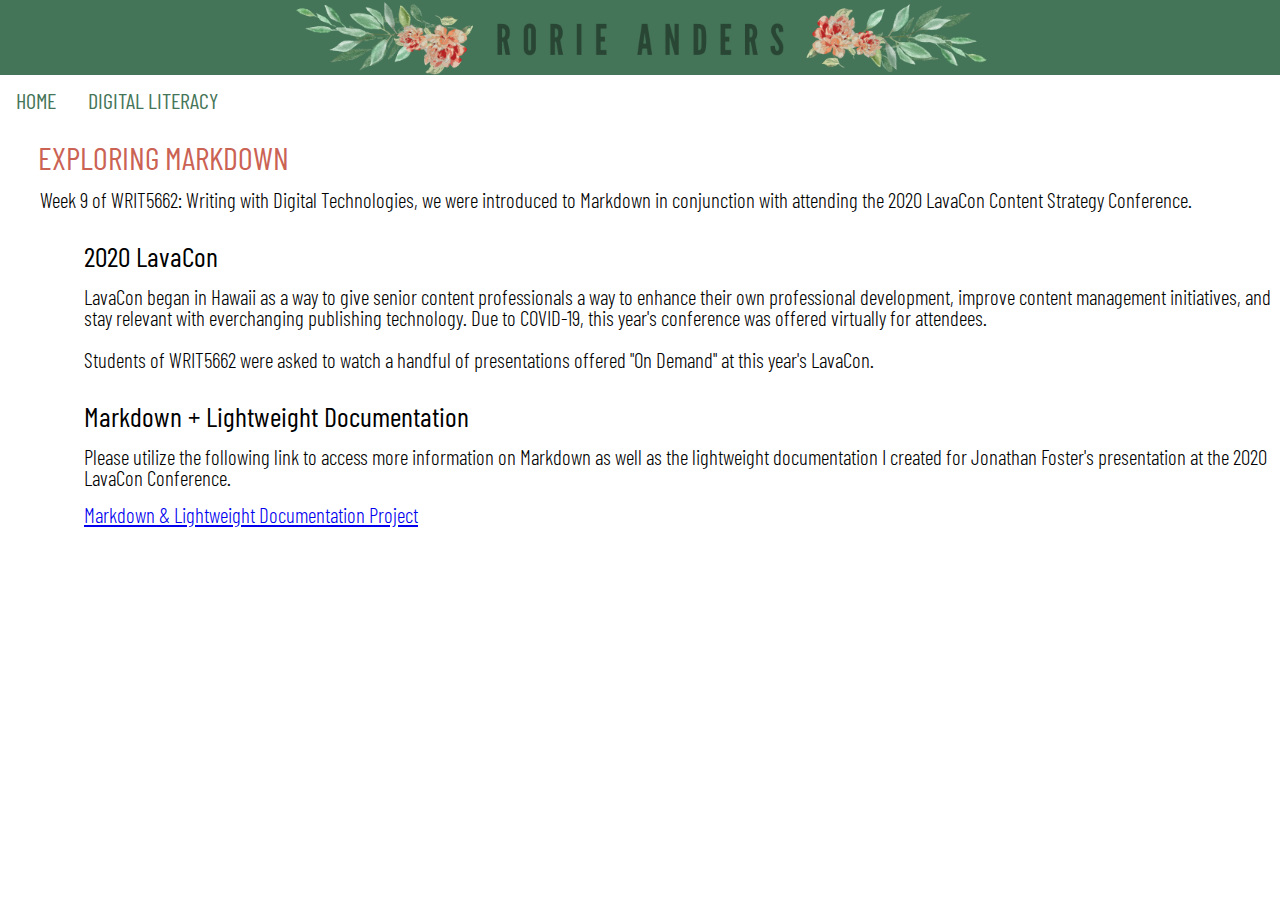
<file: markdown.html>
<!DOCTYPE html>
<html lang="en" dir="ltr">
  <head>
    <meta charset="utf-8">
    <link href="https://fonts.googleapis.com/css2?family=Barlow+Condensed:wght@100;200;300;400;500;600;700;800;900&display=swap" rel="stylesheet">
    <link rel="stylesheet" href="styles/digital-style.css">
    <title>Rorie Anders Portfolio</title>
  </head>

  <header><p style="background-color: #457558"><img src="images/banner3.png" alt="Rorie Anders" class="banner"</p></header>


  <ul>
    <li class="dropdown">
      <a href="index.html" class="dropbtn">HOME</a>
      <div class="dropdown-content">
        <a href="about-me.html">ABOUT ME</a>
        <a href="academic-endeavors.html">ACADEMIC ENDEAVORS</a>
        <a href="work.html">WORK EXPERIENCE</a>
        <a href="skills-and-comp.html">SKILLS & COMPETENCIES</a></div></li>

  <ul>
    <li class="dropdown">
        <a href="digital-literacy.html" class="dropbtn">DIGITAL LITERACY</a>
        <div class="dropdown-content">
          <a href="digital-narrative.html">DIGITAL NARRATIVE & REFLECTION</a>
          <a href="markdown.html">MARKDOWN</a>
          <a href="client-project.html">CLIENT PROJECT</a>
          <a href="dita.html">DITA XML</a></li>
      </div>

  </ul>

<body>
  <br />
<h3 style="margin-left: 1.2em; text-indent: 0;">EXPLORING MARKDOWN</h3><br />
<p2 style="margin-left: 1.9em;">Week 9 of WRIT5662: Writing with Digital Technologies, we were introduced to Markdown in conjunction with attending the 2020 LavaCon Content Strategy Conference.</p2><br /><br />

<h3 style="margin-left: 3em; text-indent: 0px; color: black; font-size: 28px">2020 LavaCon</h3><br />
<p2 style="margin-left: 4em;">LavaCon began in Hawaii as a way to give senior content professionals a way to enhance their own professional development, improve content management initiatives, and stay relevant with everchanging publishing technology. Due to COVID-19, this year's conference was offered virtually for attendees.<br /><br />Students of WRIT5662 were asked to watch a handful of presentations offered "On Demand" at this year's LavaCon.</p2><br /><br />

<h3 style="margin-left: 3em; text-indent: 0px; color: black; font-size: 28px">Markdown + Lightweight Documentation</h3><br />
<p2 style="margin-left: 4em;">Please utilize the following link to access more information on Markdown as well as the lightweight documentation I created for Jonathan Foster's presentation at the 2020 LavaCon Conference.</p2><br />
<p2 style="margin-left: 4em;"><a href="https://rorieanders.github.io/WRIT5662-LightweightDocumentation/">Markdown & Lightweight Documentation Project</a></p2>
<br />

</body>


</html>
</file>
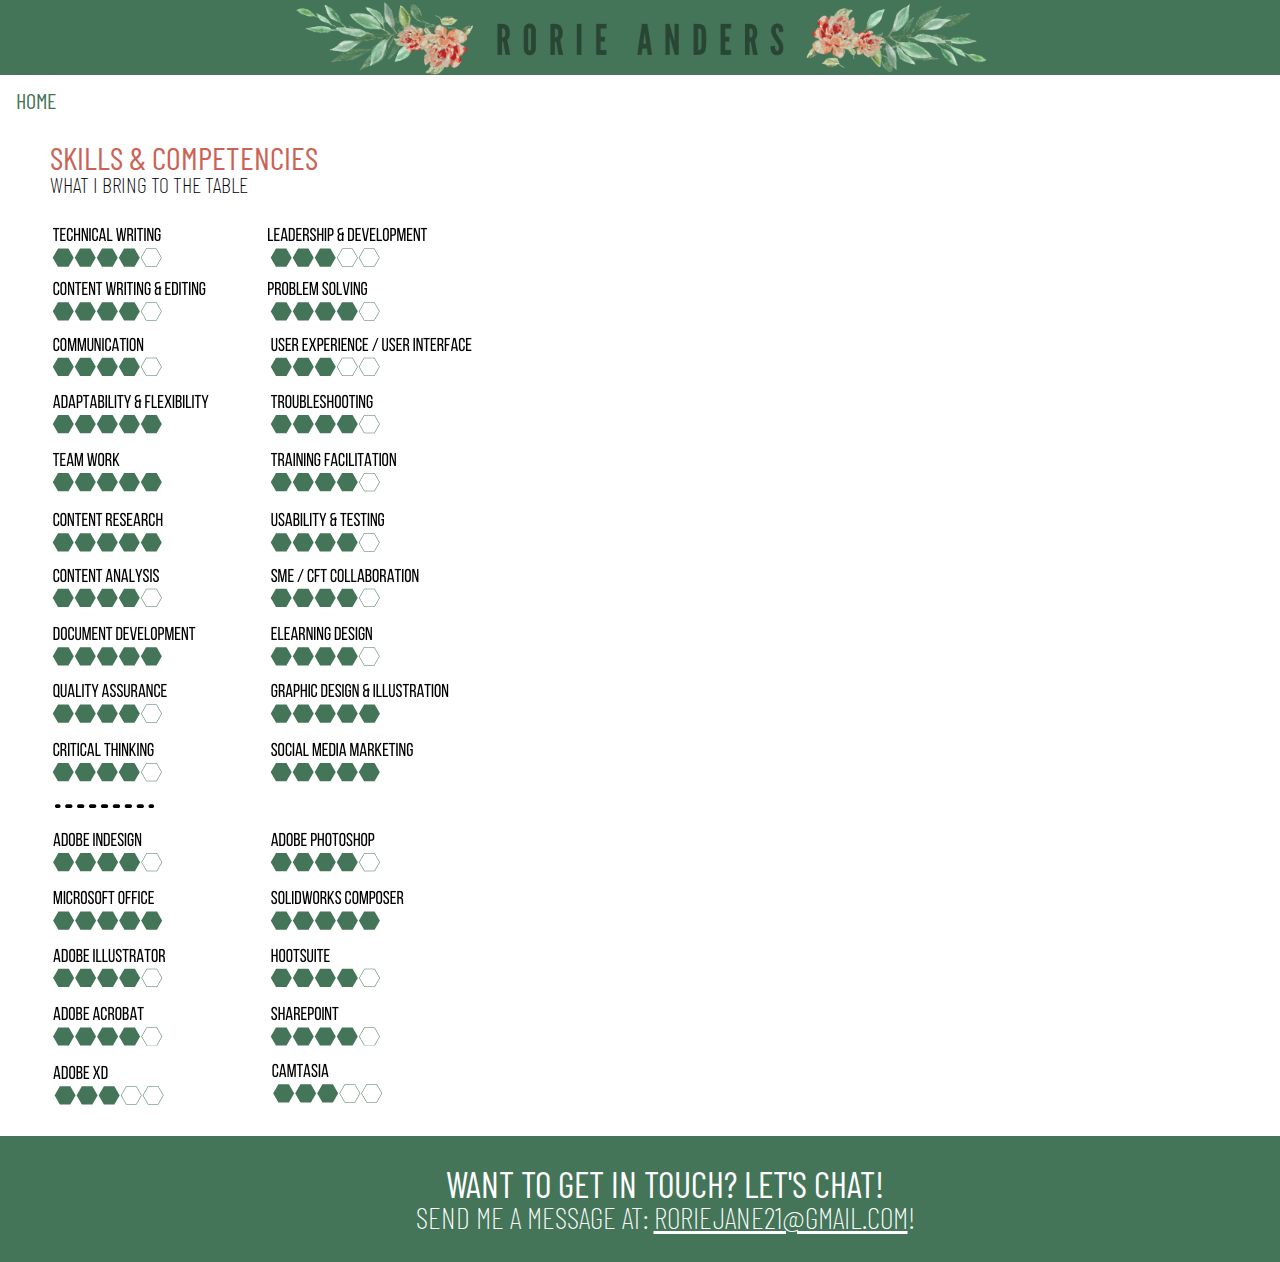
<file: skills-and-comp.html>
<!DOCTYPE html>
<html lang="en" dir="ltr">
  <head>
    <meta charset="utf-8">
      <link href="https://fonts.googleapis.com/css2?family=Barlow+Condensed:wght@100;200;300;400;500;600;700;800;900&display=swap" rel="stylesheet">
      <link rel="stylesheet" href="styles/style.css">
    <title>Rorie Anders Portfolio</title>
  </head>

  <header><p style="background-color: #457558"><img src="images/banner3.png" alt="Rorie Anders" class="banner"</p></header>

  <ul>
    <li class="dropdown">
      <a href="index.html" class="dropbtn">HOME</a>
      <div class="dropdown-content">
        <a href="about-me.html">ABOUT ME</a>
        <a href="academic-endeavors.html">ACADEMIC ENDEAVORS</a>
        <a href="work.html">WORK EXPERIENCE</a>
        <a href="skills-and-comp.html">SKILLS & COMPETENCIES</a>
        <a href="digital-literacy.html">DIGITAL LITERACY</a>
      </div>
    </li>
  </ul>

<body>

<div><br />
  <h3>SKILLS & COMPETENCIES</h3>
  <h2 style="font-size: 22px;">WHAT I BRING TO THE TABLE</h2><br />

<img src="images/skills.png" alt="Skills List" class="skills">

</div><br />

  </body>

  <footer> <div class="footer"><h2 style="text-align: center; font-size: 36px;"><b>WANT TO GET IN TOUCH? LET'S CHAT!</b></h2>
  <h2 style="text-align: center; font-size: 30px;">SEND ME A MESSAGE AT: <a href style="color: white;"="mailto: roriejane21@gmail.com">RORIEJANE21@GMAIL.COM</a>!</h2></div></footer>

</html>
</file>
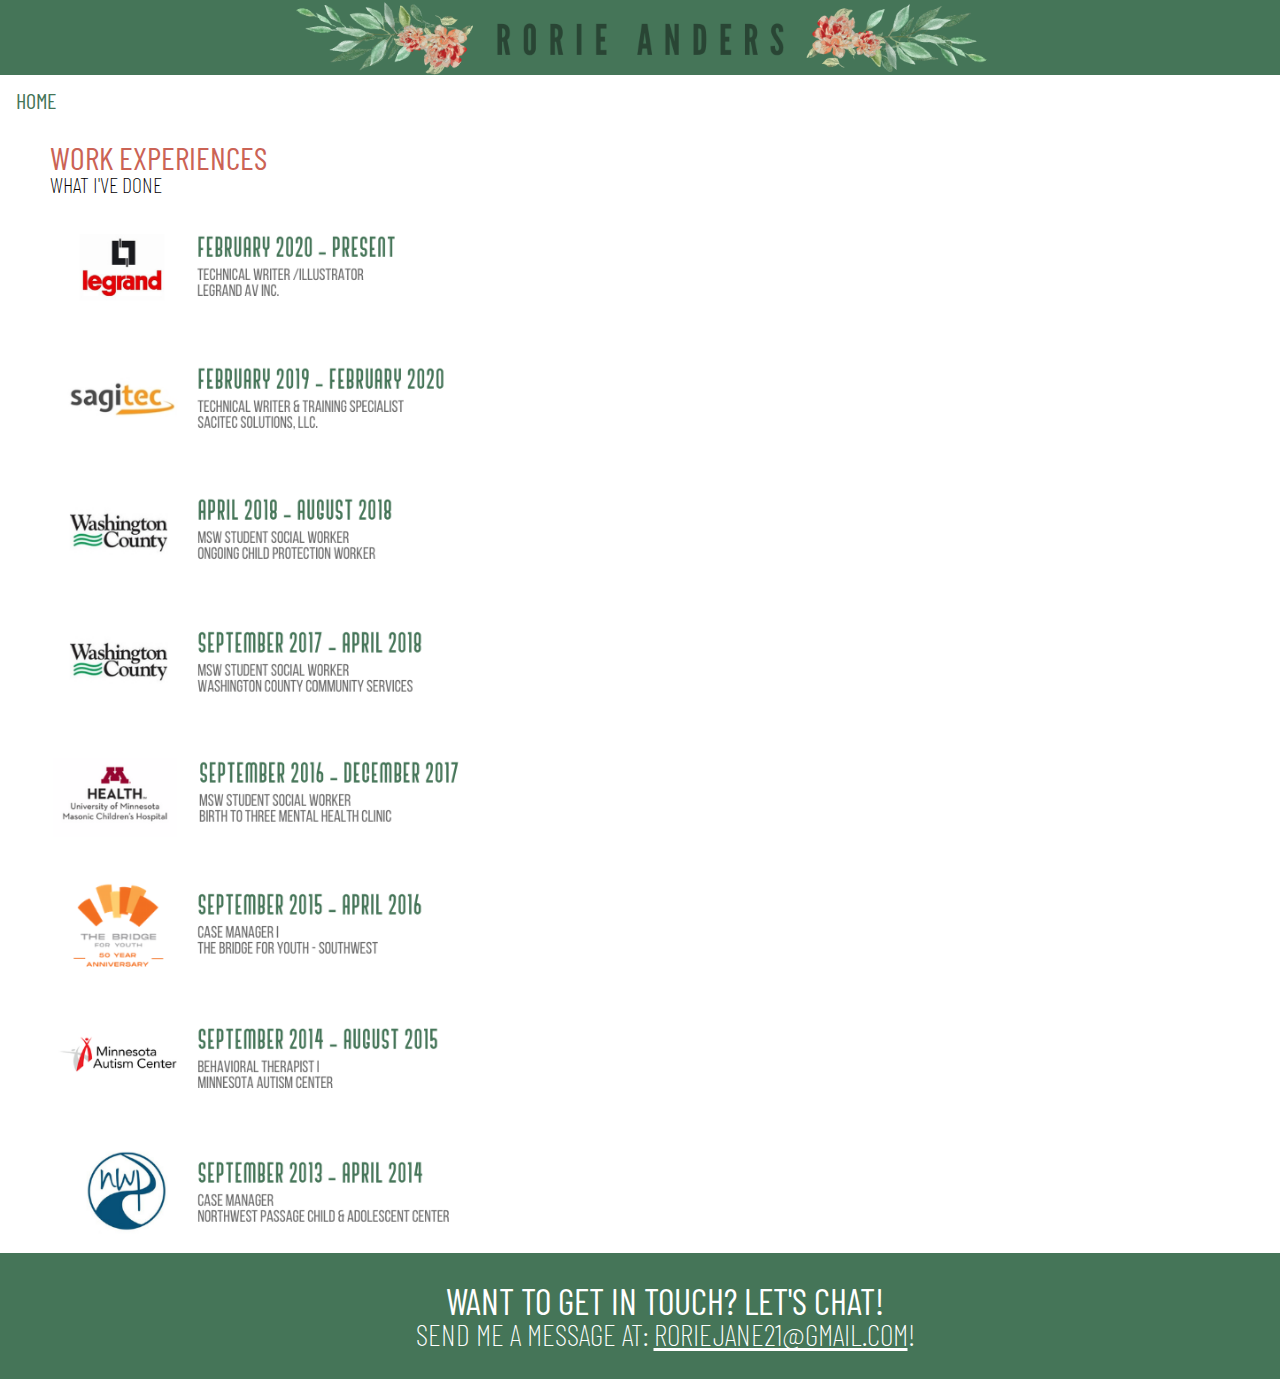
<file: work.html>
<!DOCTYPE html>
<html lang="en" dir="ltr">
  <head>
    <meta charset="utf-8">
      <link href="https://fonts.googleapis.com/css2?family=Barlow+Condensed:wght@100;200;300;400;500;600;700;800;900&display=swap" rel="stylesheet">
      <link rel="stylesheet" href="styles/style.css">
    <title>Rorie Anders Portfolio</title>
  </head>

  <header><p style="background-color: #457558"><img src="images/banner3.png" alt="Rorie Anders" class="banner"</p></header>

  <ul>
    <li class="dropdown">
      <a href="index.html" class="dropbtn">HOME</a>
      <div class="dropdown-content">
        <a href="about-me.html">ABOUT ME</a>
        <a href="academic-endeavors.html">ACADEMIC ENDEAVORS</a>
        <a href="work.html">WORK EXPERIENCE</a>
        <a href="skills-and-comp.html">SKILLS & COMPETENCIES</a>
        <a href="digital-literacy.html">DIGITAL LITERACY</a>
      </div>
    </li>
  </ul>

  </nav>

</div>

<body>
  <div><br />
  <h3>WORK EXPERIENCES</h3>
  <h2 style="font-size: 22px;">WHAT I'VE DONE</h2><br />

  <img src="images/work-experiences.png" alt="Work Experiences" class="work">
</div>

<footer> <div class="footer"><h2 style="text-align: center; font-size: 36px;"><b>WANT TO GET IN TOUCH? LET'S CHAT!</b></h2>
<h2 style="text-align: center; font-size: 30px;">SEND ME A MESSAGE AT: <a href style="color: white;"="mailto: roriejane21@gmail.com">RORIEJANE21@GMAIL.COM</a>!</h2></div></footer>

  </body>
</html>
</file>
<file: styles/style.css>
html, body, div, span, object, iframe,
h1, h2, h3, h4, h5, h6, p, blockquote, pre,
abbr, address, cite, code,
del, dfn, em, img, ins, kbd, q, samp,
small, strong, sub, sup, var,
b, i,
dl, dt, dd, ol, ul, li,
fieldset, form, label, legend,
table, caption, tbody, tfoot, thead, tr, th, td,
article, aside, canvas, details, figcaption, figure,
footer, header, hgroup, menu, nav, section, summary,
time, mark, audio, video {
    margin:0;
    padding:0;
    border:0;
    outline:0;
    font-size:100%;
    vertical-align:baseline;
    background:transparent;
}

body {
    line-height:1;
}

article,aside,details,figcaption,figure,
footer,header,hgroup,menu,nav,section {
    display:block;
}

nav ul {
    list-style:none;
}

blockquote, q {
    quotes:none;
}

blockquote:before, blockquote:after,
q:before, q:after {
    content:'';
    content:none;
}

a {
    margin:0;
    padding:0;
    font-size:100%;
    vertical-align:baseline;
    background:transparent;
}

/* change colours to suit your needs */
ins {
    background-color:#ff9;
    color:#000;
    text-decoration:none;
}

/* change colours to suit your needs */
mark {
    background-color:#ff9;
    color:#000;
    font-style:italic;
    font-weight:bold;
}

del {
    text-decoration: line-through;
}

abbr[title], dfn[title] {
    border-bottom:1px dotted;
    cursor:help;
}

table {
    border-collapse:collapse;
    border-spacing:0;
}

/* change border colour to suit your needs */
hr {
    display:block;
    height:1px;
    border:0;
    border-top:1px solid #cccccc;
    margin:1em 0;
    padding:0;
}

input, select {
    vertical-align:middle;
}

h1 {
  font-family: 'Barlow Condensed', sans-serif;
  text-align: left;
  font-size: 80px;
  font-weight: 800;
  text-indent: 50px;
}

h2 {
  font-family: 'Barlow Condensed', sans-serif;
  text-align:left;
  font-size: 38px;
  font-weight:200;
  text-indent: 50px;
}

h3 {
  font-family: 'Barlow Condensed', sans-serif;
  text-align:left;
  font-size: 32px;
  font-weight:400;
  color: #cb6355;
  text-indent: 50px;
}

p {
  font-family: 'Barlow Condensed', sans-serif;
  text-align: left;
  font-size: 21px;
  font-weight: 300;
}

.banner {
  display: block;
  margin-left: auto;
  margin-right: auto;
  align-content: center;
  width: 900px;

  }

.footer {
  display: block;
  position: auto;
  text-align: center;
  width: 100%;
  height: 10%;
  background-color: #457558;
  color: #FFF;
  margin: auto;
  padding-top: 30px;
  padding-bottom: 30px;
  }

.container {
  display: inline-block;
}

nav {
  float: right;
  position: fixed;
}

nav ul {
  margin: 0;
  padding: 0;
  list-style: none;
}

nav li {
  display: inline-block;
  margin-left: 50px;
  padding-top: 25px;
}

nav a {
  font-family:  'Barlow Condensed', sans-serif;
  font-size: 22px;
  color: #457558;
  text-decoration: none;
}

nav a:hover {
  color: #cb6355;
}

.welcome {
  display: block;
  margin: 0;
  }

.photo {
margin-left: 2.4em;
margin-right: 2.4em;
width: 90%;
height: auto;
}

.work {
  margin-left: 2.4em;
  margin-right: 2.4em;
  width: 35%;
  height: auto;
}

.skills {
  margin-left: 2.4em;
  margin-right: 2.4em;
  width: 40%
  height: auto;
}

.headshot {
  padding-top: 2em;
  padding-bottom: 2em;
  padding-right: 0em;
  margin-left: 3.4em;
  max-height: 300px;
}

.headshot2 {
  padding-top: 1em;
  padding-right: 2em;
  margin-left: 2em;
  max-height: 300px;
  align: right;
}

ul {
  list-style-type: none;
  margin: 0;
  padding: 0;
  overflow: hidden;
  background-color: #fff;
}

li {
  float: left;
}

li a, .dropbtn {
  display: inline-block;
  color: #457558;
  text-align: center;
  padding: 14px 16px;
  text-decoration: none;
  font-family:  'Barlow Condensed', sans-serif;
  font-size: 22px;
}

li a:hover, .dropdown:hover .dropbtn {
  background-color: #457558;
  color: white;
}

li.dropdown {
  display: inline-block;
}

.dropdown-content {
  display: none;
  position: absolute;
  background-color: #fff;
  min-width: 160px;
  box-shadow: 0px 8px 16px 0px rgba(0,0,0,0.2);
  z-index: 1;
  font-family: 'Barlow Condensed', sans-serif;
  font-size: 18px;
}

.dropdown-content a {
  color: black;
  padding: 12px 16px;
  text-decoration: none;
  display: block;
  text-align: left;
}

.dropdown-content a:hover {background-color: #457558;}

.dropdown:hover .dropdown-content {
  display: block;
}
</file>
<file: styles/digital-style.css>
html, body, div, span, object, iframe,
h1, h2, h3, h4, h5, h6, p, blockquote, pre,
abbr, address, cite, code,
del, dfn, em, img, ins, kbd, q, samp,
small, strong, sub, sup, var,
b, i,
dl, dt, dd, ol, ul, li,
fieldset, form, label, legend,
table, caption, tbody, tfoot, thead, tr, th, td,
article, aside, canvas, details, figcaption, figure,
footer, header, hgroup, menu, nav, section, summary,
time, mark, audio, video {
    margin:0;
    padding:0;
    border:0;
    outline:0;
    font-size:100%;
    vertical-align:baseline;
    background:transparent;
}

body {
    line-height:1;
}

article,aside,details,figcaption,figure,
footer,header,hgroup,menu,nav,section {
    display:block;
}

nav ul {
    list-style:none;
}

blockquote, q {
    quotes:none;
}

blockquote:before, blockquote:after,
q:before, q:after {
    content:'';
    content:none;
}

a {
    margin:0;
    padding:0;
    font-size:100%;
    vertical-align:baseline;
    background:transparent;
}

/* change colours to suit your needs */
ins {
    background-color:#ff9;
    color:#000;
    text-decoration:none;
}

/* change colours to suit your needs */
mark {
    background-color:#ff9;
    color:#000;
    font-style:italic;
    font-weight:bold;
}

del {
    text-decoration: line-through;
}

abbr[title], dfn[title] {
    border-bottom:1px dotted;
    cursor:help;
}

table {
    border-collapse:collapse;
    border-spacing:0;
}

/* change border colour to suit your needs */
hr {
    display:block;
    height:1px;
    border:0;
    border-top:1px solid #cccccc;
    margin:1em 0;
    padding:0;
}

input, select {
    vertical-align:middle;
}

h1 {
  font-family: 'Barlow Condensed', sans-serif;
  text-align: left;
  font-size: 80px;
  font-weight: 800;
  text-indent: 50px;
}

h2 {
  font-family: 'Barlow Condensed', sans-serif;
  text-align:left;
  font-size: 38px;
  font-weight:200;
  text-indent: 50px;
}

h3 {
  font-family: 'Barlow Condensed', sans-serif;
  text-align:left;
  font-size: 32px;
  font-weight:400;
  color: #cb6355;
  text-indent: 50px;
}

p {
  font-family: 'Barlow Condensed', sans-serif;
  text-align: left;
  font-size: 21px;
  font-weight: 300;
}

.banner {
  display: block;
  margin-left: auto;
  margin-right: auto;
  width: 900px;
  }

  .footer {
    display: block;
    position: auto;
    text-align: center;
    width: 100%;
    height: 10%;
    background-color: #457558;
    color: #FFF;
    margin: auto;
    padding-top: 30px;
    padding-bottom: 30px;
    }

.container {
  display: inline-block;
}

nav {
  float: right;
}

nav ul {
  display: inline-block;
  margin: 0px;
  padding: 0px;
  list-style: none;
}

nav li {
  display: inline-block;
  margin-left: 50px;
  padding-top: 25px;
}

nav a {
  font-family:  'Barlow Condensed', sans-serif;
  font-size: 22px;
  color: #457558;
  text-decoration: none;
}

nav a:hover {
  color: #cb6355;
}

.welcome {
  display: block;
  margin: 0;
  }

.photo {
margin-left: 2.4em;
margin-right: 2.4em;
width: 90%;
height: auto;
}

.work {
  margin-left: 2.4em;
  margin-right: 2.4em;
  width: 35%;
  height: auto;
}

.skills {
  margin-left: 2.4em;
  margin-right: 2.4em;
  width: 40%
  height: auto;
}

.headshot {
  margin-left: 3.4em;
  margin-right: 3.4em;
}



ul2 {
  font-family: 'Barlow Condensed', sans-serif;
  font-size: 22px;
  list-style-type: none;
  margin: 0;
  padding: 0;
  overflow: hidden;
  background-color: #CFCFCF;
}

li2 {
  float: center;
}

li2 a {
  display: block;
  color: black;
  text-align: center;
  padding: 14px 16px;
  text-decoration: none;
}

li2 a:hover {
  color: white;
  background-color: #457558;
}


.Twitterpost {
  margin-left: 2.4em;
  margin-right: 2.4em;
  max-width: 35%;
  height: auto;
}

p2 {
  font-family: 'Barlow Condensed', sans-serif;
  font-size: 21px;
  font-weight: 300;
  display: block;
}

.container2 {
  display: inline;
}

.PLN {
  display: inline-block;
  max-width: 50%;
}

.OldPLN {
  display: inline-block;
  max-width: 40%;
}

.Arrow {
  display: block;
  max-width: 3%;
}

ul {
  list-style-type: none;
  margin: 0;
  padding: 0;
  overflow: hidden;
  background-color: #fff;
}

li {
  float: left;
}

li a, .dropbtn {
  display: inline-block;
  color: #457558;
  text-align: center;
  padding: 14px 16px;
  text-decoration: none;
  font-family:  'Barlow Condensed', sans-serif;
  font-size: 22px;
}

li a:hover, .dropdown:hover .dropbtn {
  background-color: #457558;
  color: white;
}

li.dropdown {
  display: inline-block;
}

.dropdown-content {
  display: none;
  position: absolute;
  background-color: #fff;
  min-width: 160px;
  box-shadow: 0px 8px 16px 0px rgba(0,0,0,0.2);
  z-index: 1;
  font-family: 'Barlow Condensed', sans-serif;
  font-size: 18px;
}

.dropdown-content a {
  color: black;
  padding: 12px 16px;
  text-decoration: none;
  display: block;
  text-align: left;
}

.dropdown-content a:hover {background-color: #457558;}

.dropdown:hover .dropdown-content {
  display: block;
}

ul3 {
  list-style-type: square;
  display: inline-block;
}
</file>
